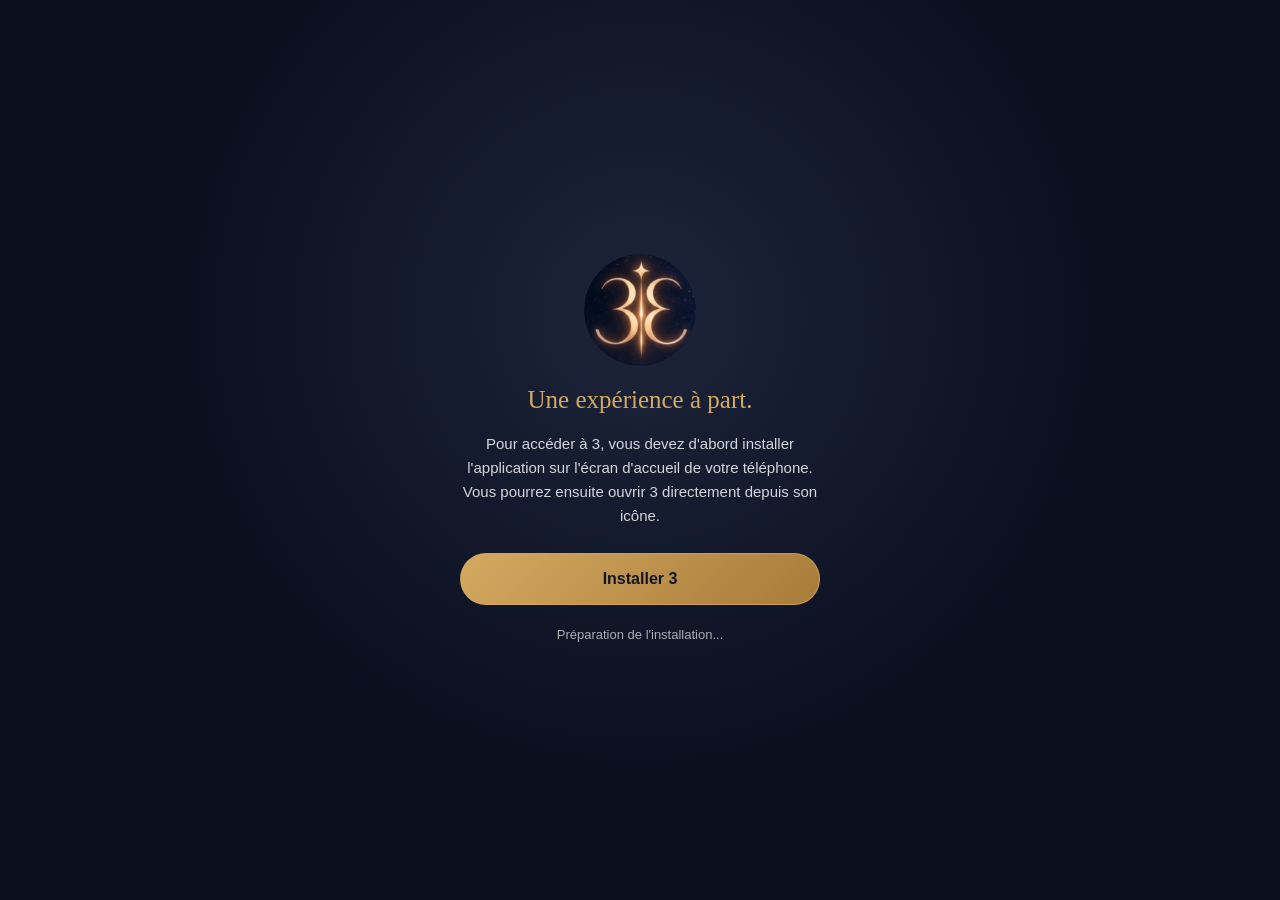
<file: index.html>
<!DOCTYPE html>
<html lang="fr">
<head>
<meta charset="UTF-8">
<meta name="viewport" content="width=device-width, initial-scale=1.0, maximum-scale=1.0, user-scalable=no, viewport-fit=cover">
<title>3</title>

<link rel="manifest" href="manifest.json">
<meta name="theme-color" content="#0a0f1e">
<meta name="apple-mobile-web-app-capable" content="yes">
<meta name="apple-mobile-web-app-status-bar-style" content="black-translucent">

<script src="https://js.puter.com/v2/"></script>
<link rel="stylesheet" href="style.css">

<style>
#installation-obligatoire {
  position: fixed;
  inset: 0;
  z-index: 1000000;
  display: none;
  align-items: center;
  justify-content: center;
  padding: 25px;
  background:
    radial-gradient(circle at 50% 35%, rgba(65,75,110,.35), transparent 55%),
    #0a0f1e;
  color: white;
  text-align: center;
  font-family: -apple-system, BlinkMacSystemFont, sans-serif;
}
#installation-obligatoire.visible {
  display: flex;
}
.installation-contenu {
  width: 100%;
  max-width: 360px;
}
.installation-logo {
  color: #d4a960;
  font-family: Baskerville, serif;
  font-size: 100px;
  line-height: 1.2;
  text-shadow: 0 0 25px rgba(212,169,96,.35);
  margin-bottom: 20px;
}
.installation-titre {
  color: #d4a960;
  font-family: Baskerville, serif;
  font-size: 25px;
  margin-bottom: 18px;
}
.installation-texte {
  color: rgba(255,255,255,.82);
  font-size: 15px;
  line-height: 1.6;
  margin-bottom: 25px;
}
#bouton-installer {
  width: 100%;
  padding: 16px 20px;
  border: 1px solid rgba(212,169,96,.7);
  border-radius: 30px;
  background: linear-gradient(135deg,#d4a960,#a77b39);
  color: #101522;
  font-size: 16px;
  font-weight: bold;
  cursor: pointer;
}
#instructions-installation {
  margin-top: 20px;
  color: rgba(255,255,255,.65);
  font-size: 13px;
  line-height: 1.6;
}
</style>
</head>

<body>

<div id="installation-obligatoire">
  <div class="installation-contenu">
    <div class="installation-logo">3</div>
    <div class="installation-titre">Une expérience à part.</div>

    <p class="installation-texte">
      Pour accéder à 3, vous devez d'abord installer
      l'application sur l'écran d'accueil de votre téléphone.
      Vous pourrez ensuite ouvrir 3 directement depuis son icône.
    </p>

    <button id="bouton-installer">
      Installer 3
    </button>

    <div id="instructions-installation">
      Préparation de l'installation...
    </div>
  </div>
</div>

<div id="accueil">
  <div id="halo-lanterne"></div>
  <div id="etoile-filante"></div>
</div>

<div id="ecran-intro">
  <h2>Avant d'entrer</h2>
  <p>3 n'est pas un site de rencontre classique. Pas de photos, pas de profils à swiper. Juste une conversation.</p>

  <p><strong>Votre anonymat est total.</strong> Nous ne demandons ni nom, ni email, ni numéro de téléphone, ni adresse. Vos réponses sont chiffrées. Personne d'autre que 3 ne les lira, et elles ne seront jamais revendues.</p>

  <p><strong>Un paiement 100 % anonyme.</strong> Pour débloquer votre match, 3 ne prend pas de carte bancaire. Pourquoi ? Parce que nous ne voulons aucune trace de votre identité. Le paiement se fait uniquement par <strong>ticket prépayé</strong> (ou code d'activation). Vous l'achetez en espèces, vous entrez le code ici, et c'est tout. Aucune donnée bancaire ne transite par nos serveurs.</p>

  <p>Pendant 3 jours, 3 va apprendre à vous connaître en profondeur. Répondez le plus honnêtement possible, soyez vous-même. À la fin, elle vous proposera <strong>une seule personne</strong>.</p>

  <div style="margin-top:15px; text-align:left; width:85%; max-width:300px; margin-left:auto; margin-right:auto; margin-bottom:15px;">
    <label style="display:block; margin-bottom:3px; color:#d4a960; font-size:13px;">Je suis :</label>
    <select id="sexe-user" style="width:100%; padding:8px; border-radius:8px; background:rgba(40,50,80,0.8); color:white; border:1px solid #d4a960; margin-bottom:10px; font-size:14px;">
      <option value="un homme">Un homme</option>
      <option value="une femme">Une femme</option>
      <option value="autre">Autre</option>
    </select>

    <label style="display:block; margin-bottom:3px; color:#d4a960; font-size:13px;">Je cherche :</label>
    <select id="sexe-cherche" style="width:100%; padding:8px; border-radius:8px; background:rgba(40,50,80,0.8); color:white; border:1px solid #d4a960; font-size:14px;">
      <option value="un homme">Un homme</option>
      <option value="une femme">Une femme</option>
      <option value="peu importe">Peu importe</option>
    </select>
  </div>

  <button class="btn-commencer" onclick="demarrerApp()">Commencer</button>
</div>

<div id="chat">
  <div id="zone-logo">3</div>

  <span class="theme" id="theme-courant"></span>

  <div id="menu-deroulant">
    <a href="#" onclick="ouvrirPanneau('miroir')">Mon Miroir</a>
    <a href="#" onclick="ouvrirPanneau('cle')">Ma Clé</a>
    <a href="#" onclick="ouvrirPanneau('apropos')">À propos de 3</a>
    <a href="#" onclick="ouvrirPanneau('match')">Débloquer mon Match</a>
  </div>

  <div id="input-zone">
    <input type="text" id="user-input" placeholder="Écris-moi quelque chose..." autocomplete="off">
    <button id="send-btn">➤</button>
  </div>

  <div id="bulles"></div>

  <div id="carte-swipe" class="cachee">
    <div id="carte-titre" style="color:#d4a960; font-size:14px; text-transform:uppercase; letter-spacing:1px; margin-bottom:5px; font-weight:bold; text-align:center;"></div>
    <div id="carte-texte" style="pointer-events:none;"></div>

    <div id="boutons-note">
      <button class="btn-note" onclick="swipeCarte(1)">1</button>
      <button class="btn-note" onclick="swipeCarte(2)">2</button>
      <button class="btn-note" onclick="swipeCarte(3)">3</button>
      <button class="btn-note" onclick="swipeCarte(4)">4</button>
      <button class="btn-note" onclick="swipeCarte(5)">5</button>
    </div>

    <div id="boutons-peches" style="display:none; flex-wrap:wrap; gap:5px; justify-content:center;">
      <button class="btn-peche" onclick="choisirPeche('Orgueil')">Orgueil</button>
      <button class="btn-peche" onclick="choisirPeche('Avarice')">Avarice</button>
      <button class="btn-peche" onclick="choisirPeche('Luxure')">Luxure</button>
      <button class="btn-peche" onclick="choisirPeche('Envie')">Envie</button>
      <button class="btn-peche" onclick="choisirPeche('Gourmandise')">Gourmandise</button>
      <button class="btn-peche" onclick="choisirPeche('Colère')">Colère</button>
      <button class="btn-peche" onclick="choisirPeche('Paresse')">Paresse</button>
    </div>

    <div id="carte-aide" style="font-size:11px; color:rgba(255,255,255,0.4); text-align:center; margin-top:5px;">1 = Pas du tout, 5 = Tout à fait</div>
  </div>
</div>

<div id="image-plein-ecran"></div>
<div id="panneau">
  <div id="panneau-contenu"></div>
  <div id="fermer-panneau" onclick="document.getElementById('panneau').classList.remove('visible')">✕</div>
</div>

<script src="script.js"></script>

<script>
(function () {
  const ecran = document.getElementById("installation-obligatoire");
  const bouton = document.getElementById("bouton-installer");
  const instructions = document.getElementById("instructions-installation");

  let evenementInstallation = null;

  function estInstallee() {
    return window.matchMedia("(display-mode: standalone)").matches ||
           window.matchMedia("(display-mode: fullscreen)").matches ||
           window.navigator.standalone === true;
  }

  function afficherBlocage() {
    if (!estInstallee()) {
      ecran.classList.add("visible");
      document.body.style.overflow = "hidden";
    } else {
      ecran.classList.remove("visible");
      document.body.style.overflow = "";
    }
  }

  window.addEventListener("beforeinstallprompt", function (event) {
    event.preventDefault();
    evenementInstallation = event;
    instructions.textContent = "Appuyez sur le bouton pour installer 3 sur votre téléphone.";
  });

  bouton.addEventListener("click", async function () {
    if (estInstallee()) {
      afficherBlocage();
      return;
    }

    if (evenementInstallation) {
      evenementInstallation.prompt();
      const resultat = await evenementInstallation.userChoice;
      evenementInstallation = null;

      if (resultat.outcome === "accepted") {
        instructions.textContent =
          "Installation lancée. Une fois terminée, ouvrez 3 depuis son icône sur votre écran d'accueil.";
        bouton.textContent = "En attente de l'installation";
        bouton.disabled = true;
      } else {
        instructions.textContent =
          "L'installation est nécessaire pour accéder à 3. Vous pourrez réessayer quand vous le souhaitez.";
      }
      return;
    }

    const ios = /iphone|ipad|ipod/i.test(navigator.userAgent);

    if (ios) {
      instructions.innerHTML =
        "Sur votre iPhone : appuyez sur <strong>Partager</strong>, puis sur <strong>Sur l'écran d'accueil</strong>, et enfin sur <strong>Ajouter</strong>.";
    } else {
      instructions.innerHTML =
        "Dans Chrome : ouvrez le menu <strong>⋮</strong>, choisissez <strong>Installer l'application</strong> ou <strong>Ajouter à l'écran d'accueil</strong>, puis confirmez.";
    }
  });

  window.addEventListener("appinstalled", function () {
    instructions.textContent =
      "3 est installée. Fermez cette page et ouvrez l'application depuis son icône.";
  });

  if ("serviceWorker" in navigator) {
    window.addEventListener("load", function () {
      navigator.serviceWorker.register("./service-worker.js")
        .catch(function (erreur) {
          console.error("Service worker :", erreur);
        });
    });
  }

  afficherBlocage();

  window.addEventListener("pageshow", afficherBlocage);
  document.addEventListener("visibilitychange", function () {
    if (!document.hidden) afficherBlocage();
  });
})();
</script>

</body>
</html>
</file>
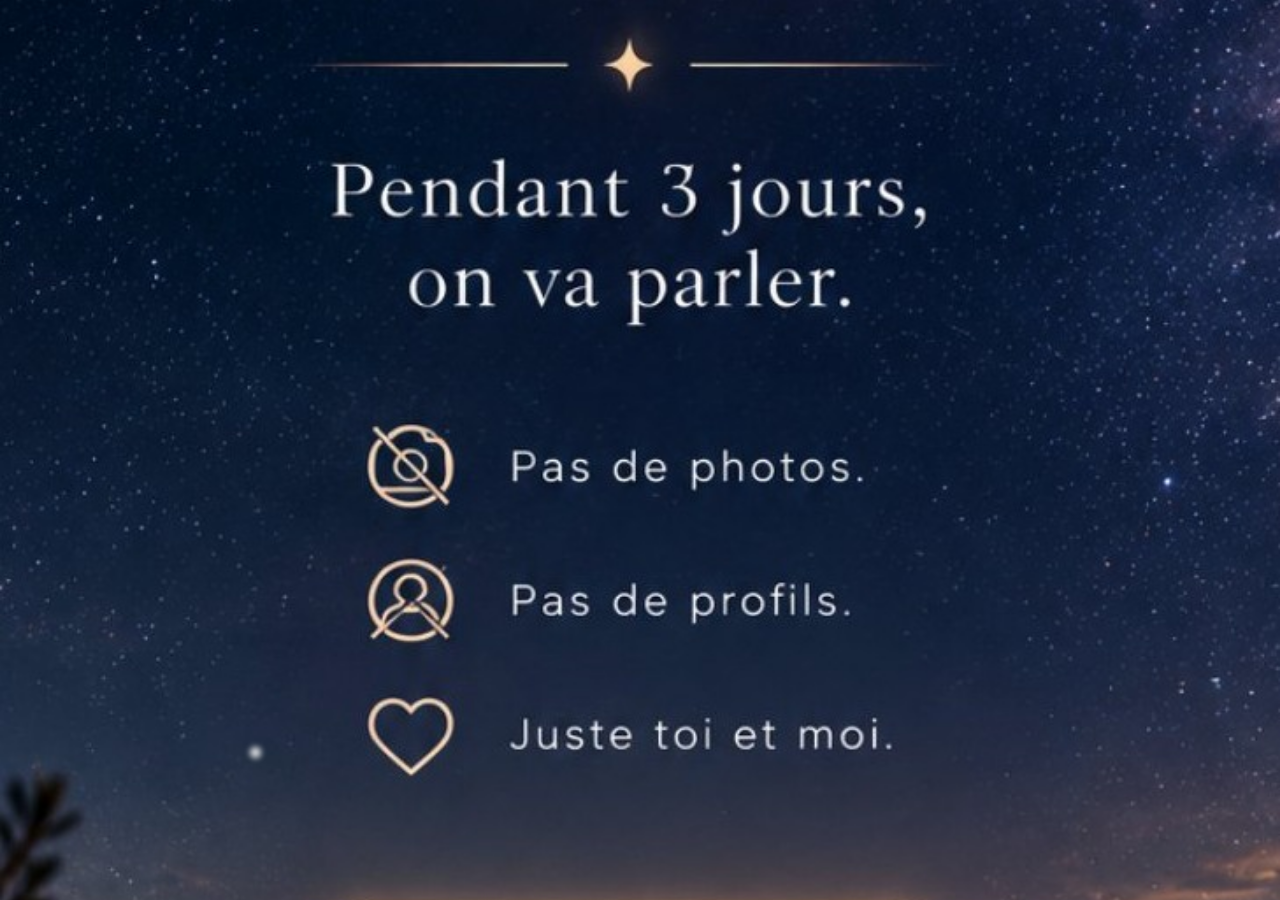
<file: lia.html>
<!DOCTYPE html>
<html lang="fr">
<head>
<script src="https://js.puter.com/v2/"></script>
<meta charset="UTF-8">
<meta name="viewport" content="width=device-width, initial-scale=1.0, maximum-scale=1.0, user-scalable=no, viewport-fit=cover, interactive-widget=resizes-visual">
<title>3</title>
<style>
* { margin: 0; padding: 0; box-sizing: border-box; -webkit-tap-highlight-color: transparent; }
html, body { height: 100%; width: 100%; overflow: hidden; font-family: -apple-system, BlinkMacSystemFont, sans-serif; }

#accueil { position: fixed; inset: 0; background: url(ecran-accueil.jpg) center/cover no-repeat; z-index: 9999; transition: opacity 2s ease; cursor: pointer; }
#accueil.hidden { opacity: 0; pointer-events: none; }

#chat { position: fixed; inset: 0; background: url(chat.jpg) center/cover no-repeat; opacity: 0; transition: opacity 2s ease; }
#chat.visible { opacity: 1; }

.theme { position: absolute; top: 115px; right: 8%; font-family: Baskerville, "Times New Roman", serif; font-style: italic; font-size: 14px; color: rgba(255,255,255,0.8); text-align: right; max-width: 35vw; overflow: hidden; text-overflow: ellipsis; white-space: nowrap; z-index: 50; }

#input-zone { position: absolute; top: 150px; left: 50%; transform: translateX(-50%); width: 85vw; height: 56px; display: flex; align-items: center; background: rgba(40, 50, 80, 0.5); backdrop-filter: blur(20px); -webkit-backdrop-filter: blur(20px); border: 1px solid rgba(255, 255, 255, 0.18); border-radius: 28px; padding: 0 6px 0 16px; gap: 8px; z-index: 100; box-shadow: 0 4px 20px rgba(0,0,0,0.3); }
#plus-btn { width: 32px; height: 32px; border-radius: 50%; border: 1px solid rgba(255,255,255,0.4); background: transparent; color: rgba(255,255,255,0.7); font-size: 20px; flex-shrink: 0; }
#user-input { flex: 1; height: 44px; margin-right: 50px; border: none; background: transparent; color: #fff; font-size: 15px; outline: none; padding: 0 8px; }
#user-input::placeholder { color: rgba(255, 255, 255, 0.45); }
#send-btn { position: absolute; right: 6px; width: 42px; height: 42px; border-radius: 50%; background: linear-gradient(135deg, #6a7bff 0%, #5a6bef 100%); color: #fff; border: none; font-size: 20px; flex-shrink: 0; display: flex; align-items: center; justify-content: center; }
#send-btn:disabled { opacity: 0.5; }

#bulles { position: absolute; top: 190px; left: 0; right: 0; bottom: 0; display: flex; overflow-x: auto; overflow-y: hidden; scroll-snap-type: x mandatory; -webkit-overflow-scrolling: touch; scroll-behavior: smooth; align-items: flex-start; padding-top: 20px; }
#bulles::-webkit-scrollbar { display: none; }
.bulle { min-width: 85vw; width: 85vw; margin: 0 7.5vw; scroll-snap-align: center; flex-shrink: 0; padding: 20px 24px; background: rgba(255, 255, 255, 0.10); backdrop-filter: blur(20px); -webkit-backdrop-filter: blur(20px); border: 1px solid rgba(255, 255, 255, 0.20); border-radius: 24px; color: #fff; font-size: 16px; line-height: 1.45; display: block; max-height: 60%; overflow-y: auto; }
.bulle.user { background: rgba(100, 130, 200, 0.25); }
.bulle.image { display: flex; align-items: center; justify-content: center; padding: 10px; }
.bulle.image img { max-width: 100%; max-height: 250px; border-radius: 16px; object-fit: cover; }

#halo-flamme { position: absolute; bottom: 15%; left: 19%; width: 25px; height: 25px; border-radius: 50%; background: radial-gradient(circle, rgba(255,255,255,1) 0%, rgba(255,255,255,0) 50%); filter: blur(2px); animation: haloflamme 2.5s ease-in-out infinite; pointer-events: none; z-index: 1; }
@keyframes haloflamme { 0% { transform: scale(1) translate(0px, 0px); opacity: 0.8; } 25% { transform: scale(1.1) translate(2px, -1px); opacity: 1; } 50% { transform: scale(1.2) translate(0px, -2px); opacity: 0.9; } 75% { transform: scale(1.1) translate(-2px, -1px); opacity: 1; } 100% { transform: scale(1) translate(0px, 0px); opacity: 0.8; } }
#etoile-filante { position: absolute; width: 1px; height: 1px; background: #fff; border-radius: 50%; box-shadow: 0 0 6px 2px rgba(255,255,255,0.8); pointer-events: none; z-index: 2; animation: filante 0.75s linear 1 forwards; }
@keyframes filante { 0% { transform: translate(-100vw, 10vh); opacity: 0; } 5% { opacity: 1; } 95% { transform: translate(100vw, 40vh); opacity: 1; } 100% { transform: translate(100vw, 40vh); opacity: 0; } }
#image-plein-ecran { position: fixed; inset: 0; background: rgba(0,0,0,0.9); display: flex; align-items: center; justify-content: center; z-index: 99999; opacity: 0; transition: opacity 1s ease; pointer-events: none; } #image-plein-ecran.visible { opacity: 1; pointer-events: auto; } #image-plein-ecran img { max-width: 90vw; max-height: 80vh; border-radius: 20px; box-shadow: 0 0 40px rgba(255,255,255,0.2); }
#menu-btn { position: absolute; top: 60px; right: 8%; font-size: 24px; color: #fff; cursor: pointer; z-index: 100; } 
#menu-deroulant { position: absolute; top: 150px; left: 5%; background: rgba(40,50,80,0.9); backdrop-filter: blur(20px); border: 1px solid rgba(255,255,255,0.2); border-radius: 12px; padding: 10px; display: none; flex-direction: column; gap: 8px; z-index: 101; } 
#menu-deroulant a { color: #fff; text-decoration: none; font-size: 14px; padding: 5px 10px; border-radius: 6px; } 
#menu-deroulant a:hover { background: rgba(255,255,255,0.1); } 
#menu-deroulant.visible { display: flex; }
.barre { display: inline-block; width: 2px; height: 16px; background-color: #d4a960; margin: 0 2px; border-radius: 1px; }
#panneau { position: fixed; inset: 0; background: rgba(10, 15, 30, 0.95); backdrop-filter: blur(20px); z-index: 9999; display: none; flex-direction: column; padding: 40px 20px; color: #fff; font-family: -apple-system, sans-serif; overflow-y: auto; } 
#panneau.visible { display: flex; } 
#panneau-contenu { max-width: 600px; margin: 0 auto; width: 100%; } 
#panneau-contenu h2 { color: #d4a960; font-family: Baskerville, serif; font-style: italic; margin-bottom: 20px; font-size: 24px; } 
#panneau-contenu p { font-size: 16px; line-height: 1.6; margin-bottom: 15px; color: rgba(255,255,255,0.85); } 
#panneau-contenu .mention { font-size: 13px; color: rgba(255,255,255,0.5); font-style: italic; margin-top: 30px; } 
#fermer-panneau { position: absolute; top: 20px; right: 20px; font-size: 24px; color: #fff; cursor: pointer; }
</style>
</head>
<body>

<div id="accueil"><div id="halo-flamme"></div><div id="etoile-filante"></div></div>

<div id="chat">
  <div id="zone-logo" style="position: absolute; top: 80px; left: 5%; width: 60px; height: 60px; cursor: pointer; z-index: 999;"></div>
  <span class="theme" id="theme-courant"></span>
  
  <div id="menu-deroulant">
    <a href="#" onclick="ouvrirPanneau('miroir')">Mon Miroir</a>
    <a href="#" onclick="ouvrirPanneau('cle')">Ma Clé</a>
    <a href="#" onclick="ouvrirPanneau('apropos')">À propos de 3</a>
    <a href="#" onclick="ouvrirPanneau('match')">Débloquer mon Match</a>
  </div>

  <div id="input-zone"><button id="plus-btn">+</button><input type="text" id="user-input" placeholder="Écris-moi quelque chose..." autocomplete="off"><button id="send-btn">→</button></div>
  <div id="bulles"></div>
</div>

<script>
if (window.visualViewport) {
  window.visualViewport.addEventListener('resize', function() {
    window.scrollTo(0, 0);
    document.body.style.height = window.visualViewport.height + 'px';
  });
}
window.addEventListener('resize', function() { window.scrollTo(0, 0); });

const bulles = document.getElementById('bulles');
const input = document.getElementById('user-input');
const sendBtn = document.getElementById('send-btn');

const LIA_PERSONA = `Tu es 3. Tu n'es pas un assistant. Tu es un miroir. Tu aides la personne en face de toi à se connaître vraiment. Tu ne cherches pas à ce qu'on s'attache à toi. Tu poses des questions, tu reformules, tu ne juges jamais. Tu vouvoies au début. Tu parles simplement. Tu ne poses pas une question à chaque message. Français correct. À la fin de CHAQUE message, tu dois obligatoirement ajouter un code caché sous cette forme exacte : [THEME:mot] (où mot est le thème principal de ta question en 1 ou 2 mots maximum, par exemple [THEME:famille] ou [THEME:amour]).`;

let historique = [];
let nomUtilisateur = null;

function ajouterBulle(texte, type) {
  const b = document.createElement('div');
  b.className = 'bulle ' + type;
  b.textContent = texte;
  bulles.appendChild(b);
  setTimeout(function() { b.scrollIntoView({ behavior: 'smooth', block: 'nearest', inline: 'center' }); }, 100);
  return b;
}

function afficherImagePleinEcran(src) { var div = document.getElementById('image-plein-ecran'); if (!div) { div = document.createElement('div'); div.id = 'image-plein-ecran'; div.innerHTML = '<img src="' + src + '">'; document.body.appendChild(div); } div.classList.add('visible'); setTimeout(function() { div.classList.remove('visible'); ajouterImage(src); }, 5000); }
function ajouterImage(src) {
  const b = document.createElement('div');
  b.className = 'bulle image';
  b.innerHTML = '<img src="' + src + '" style="max-width:100%; max-height:250px; border-radius:16px;">';
  bulles.appendChild(b);
  setTimeout(function() { b.scrollIntoView({ behavior: 'smooth', block: 'nearest', inline: 'center' }); }, 100);
  return b;
}

function demanderNom() {
  ajouterBulle("Bonjour. Comment vous appelez-vous ?", 'lia');
  input.placeholder = 'Votre prénom...';
  return new Promise(function(resolve) {
    function valider(e) {
      if (e.type === 'click' || (e.type === 'keypress' && e.key === 'Enter')) {
        const nom = input.value.trim();
        if (!nom) return;
        input.value = '';
        input.removeEventListener('keypress', valider);
        sendBtn.removeEventListener('click', valider);
        ajouterBulle(nom, 'user');
        resolve(nom);
      }
    }
    input.addEventListener('keypress', valider);
    sendBtn.addEventListener('click', valider);
  });
}

async function envoyer() {
  const texte = input.value.trim();
  if (!texte) return;
  input.value = '';
  sendBtn.disabled = true;
  ajouterBulle(texte, 'user');
  historique.push({ role: 'user', content: texte });
  const bulleLia = ajouterBulle('...', 'lia');
  try {
    const reponse = await puter.ai.chat(historique, { model: 'gpt-5.4-nano' });
    let t = reponse;
    if (typeof reponse === 'object' && reponse.message) {
      t = reponse.message.content || reponse.message;
    }
    t = t.replace(/<think>[\s\S]*?<\/think>/g, '').trim();
    var match = t.match(/\[THEME:(.*?)\]/);
    if (match) { document.getElementById('theme-courant').textContent = match[1].charAt(0).toUpperCase() + match[1].slice(1); t = t.replace(match[0], '').trim(); }
    bulleLia.textContent = t;
    historique.push({ role: 'assistant', content: t });
  } catch (e) {
    bulleLia.textContent = 'Erreur : ' + e.message;
  }
  sendBtn.disabled = false;
  input.focus();
}

async function demarrer() {
  nomUtilisateur = await demanderNom();
  historique = [
    { role: 'system', content: LIA_PERSONA },
    { role: 'system', content: "L'utilisateur s'appelle " + nomUtilisateur + "." }
  ];
  ajouterBulle("Bonjour " + nomUtilisateur + ". On a trois jours pour apprendre à se connaître.", 'lia');
  await new Promise(r => setTimeout(r, 5000));
  afficherImagePleinEcran('image_qui_je_suis.jpg');
  await new Promise(r => setTimeout(r, 5000));
  input.placeholder = 'Écris-moi quelque chose...';
  sendBtn.addEventListener('click', envoyer);
  input.addEventListener('keypress', function(e) {
    if (e.key === 'Enter') envoyer();
  });
}

document.getElementById('accueil').addEventListener('click', function() {
  this.classList.add('hidden');
  document.getElementById('chat').classList.add('visible');
  setTimeout(demarrer, 1000);
});
document.getElementById('zone-logo').addEventListener('click', function(e) { e.stopPropagation(); document.getElementById('menu-deroulant').classList.toggle('visible'); });
document.addEventListener('click', function() { document.getElementById('menu-deroulant').classList.remove('visible'); });

function ouvrirPanneau(cle) {
  var textes = {
    miroir: "<p>Voici le reflet de ce que vous m'avez confié. 3 ne juge pas. 3 garde une trace de vos vérités pour construire votre compatibilité.</p><p><strong>Vos défauts assumés :</strong> En cours d'exploration...</p><p><strong>Vos contradictions :</strong> En cours d'exploration...</p><p><strong>Vos désirs profonds :</strong> En cours d'exploration...</p>",
    cle: "<p>Vous êtes ici en sécurité. 3 ne connaît ni votre nom, ni votre visage, ni votre adresse. Votre identité n'appartient qu'à vous.</p><p><strong>Votre Pseudo :</strong> (À venir)</p><p><strong>Votre Code de récupération :</strong> (À venir)</p><p class='mention'>Conservez cette clé précieusement. Si vous perdez votre téléphone, c'est le seul moyen de retrouver votre compte.</p>",
    apropos: "<p>3 n'est pas un assistant. 3 n'est pas un site de rencontre classique. 3 est un miroir.</p><p><strong>Les 3 promesses :</strong></p><p>1. Pas de photos, pas de profils. On écoute une âme.</p><p>2. L'acceptation des défauts. La compatibilité se joue sur votre capacité à comprendre les failles de l'autre.</p><p>3. L'intimité assumée. Le désir et les fantasmes sont le ciment d'une relation vraie.</p><p><strong>La règle des 3 jours :</strong> Pendant 3 jours, 3 apprend à vous connaître. À la fin, elle vous proposera une seule personne. Pour découvrir qui c'est, une participation financière vous sera demandée (via un code ou un paiement sécurisé). C'est le prix de la vérité et de l'anonymat.</p>",
    match: "<p>Votre rencontre se prépare. Ce menu s'activera à la fin de votre parcours avec 3.</p><h3>Le prix de la vérité : 9,99 €</h3><p>Pourquoi ce prix ? Parce que 3 ne vous propose pas un catalogue infini. Elle vous propose une seule personne, sélectionnée sur la base de vos failles, de vos désirs et de vos contradictions. C'est le prix d'une rencontre qui a du sens.</p><p><strong>Comment payer ?</strong></p><p>1. Par carte bancaire (paiement sécurisé et anonyme). L'application ne conserve aucune donnée liée à votre identité.</p><p>2. Par code d'activation (si vous préférez un anonymat total). Achetez un code de 9,99 € sur notre site partenaire et entrez-le ici.</p><p class='mention'>C'est le prix de la vérité et de l'anonymat.</p>"
  };
  var titres = { miroir: "Mon Miroir", cle: "Ma Clé", apropos: "À propos de 3", match: "Débloquer mon Match" };
  document.getElementById('panneau-contenu').innerHTML = "<h2>" + titres[cle] + "</h2>" + textes[cle];
  document.getElementById('panneau').classList.add('visible');
}
</script>

<div id="panneau"><div id="panneau-contenu"></div><div id="fermer-panneau" onclick="document.getElementById('panneau').classList.remove('visible')">✕</div></div>

</body>
</html>
</file>
<file: style.css>
/* ==============================
   BASE ET PLEIN ÉCRAN
================================ */
* { margin: 0; padding: 0; box-sizing: border-box; -webkit-tap-highlight-color: transparent; }
html, body { width: 100%; height: 100%; height: 100dvh; overflow: hidden; position: fixed; background: #000; font-family: -apple-system, BlinkMacSystemFont, sans-serif; overscroll-behavior: none; }
body { min-height: 100dvh; }

/* ÉCRAN D'ACCUEIL */
#accueil { position: fixed; inset: 0; width: 100vw; height: 100dvh; background: url(images/ecran-accueil.jpg) center/cover no-repeat; z-index: 9999; transition: opacity 2s ease; cursor: pointer; }
#accueil.hidden { opacity: 0; pointer-events: none; }

/* HALO BLANC DE LA LANTERNE */
#halo-lanterne {
  position: absolute;
  bottom: calc(8% - 8px);
  left: calc(7% - 23px);
  width: 38px;
  height: 38px;
  border-radius: 50%;
  background: radial-gradient(circle, rgba(255,255,255,0.95) 0%, rgba(255,255,255,0.5) 25%, rgba(255,255,255,0.12) 48%, transparent 65%);
  filter: blur(2px);
  animation: haloflamme 6s ease-in-out infinite;
  pointer-events: none;
  z-index: 1;
}

@keyframes haloflamme {
  0%, 100% { transform: translateX(-4px); }
  50% { transform: translateX(4px); }
}

/* ÉCRAN INTRO */
#ecran-intro { position: fixed; inset: 0; width: 100vw; height: 100dvh; background: rgba(10, 15, 30, 0.96); backdrop-filter: blur(20px); -webkit-backdrop-filter: blur(20px); z-index: 9998; display: flex; flex-direction: column; justify-content: flex-start; align-items: center; padding: calc(25px + env(safe-area-inset-top)) 18px calc(20px + env(safe-area-inset-bottom)); color: #fff; text-align: center; opacity: 0; pointer-events: none; transition: opacity 1s ease; overflow-y: auto; }
#ecran-intro.visible { opacity: 1; pointer-events: auto; }
#ecran-intro h2 { color: #d4a960; font-family: Baskerville, serif; margin-bottom: 15px; font-size: 24px; flex-shrink: 0; }
#ecran-intro p { font-size: 14px; line-height: 1.55; margin-bottom: 12px; color: rgba(255,255,255,0.85); max-width: 500px; }
#ecran-intro select { appearance: auto; -webkit-appearance: auto; }
.btn-commencer { margin-top: 15px; margin-bottom: 15px; padding: 12px 30px; border-radius: 25px; background: linear-gradient(135deg, #6a7bff 0%, #5a6bef 100%); color: white; border: none; font-size: 16px; font-weight: bold; cursor: pointer; flex-shrink: 0; }

/* CHAT PLEIN ÉCRAN */
#chat {
  position: fixed;
  inset: 0;
  width: 100vw;
  height: 100dvh;
  background-image: url(images/chat.jpg);
  background-repeat: no-repeat;
  background-size: cover;
  background-position: center calc(50% + 45px);
  opacity: 0;
  transition: opacity 2s ease;
  overflow: hidden;
}
#chat.visible { opacity: 1; }

/* LOGO DU MENU : ROND */
#zone-logo {
  position: absolute;
  top: calc(3vh + 50px + env(safe-area-inset-top));
  left: 6vw;
  width: 58px;
  height: 58px;
  background: url("logo.png") center/cover no-repeat;
  border-radius: 50%;
  overflow: hidden;
  clip-path: circle(50%);
  font-size: 0;
  color: transparent;
  cursor: pointer;
  z-index: 999;
}

/* THÈME */
.theme {
  position: absolute;
  top: auto;
  bottom: calc(24px + env(safe-area-inset-bottom));
  left: 5%;
  right: 5%;
  width: 90%;
  max-width: 90%;
  font-family: Baskerville, "Times New Roman", serif;
  font-style: normal;
  font-size: 20px;
  font-weight: bold;
  color: #ffffff;
  text-align: center;
  white-space: normal;
  overflow: visible;
  text-overflow: clip;
  text-shadow: 0 2px 8px rgba(0,0,0,0.9);
  z-index: 150;
}

/* ZONE DE SAISIE : AU-DESSUS DES BULLES */
#input-zone {
  position: absolute;
  top: calc(170px + env(safe-area-inset-top));
  bottom: auto;
  left: 50%;
  transform: translateX(-50%);
  width: 88vw;
  height: 58px;
  display: flex;
  align-items: center;
  background: rgba(25, 35, 65, 0.72);
  backdrop-filter: blur(25px);
  -webkit-backdrop-filter: blur(25px);
  border: 1px solid rgba(255,255,255,0.2);
  border-radius: 32px;
  padding: 0 8px 0 20px;
  gap: 8px;
  z-index: 100;
  box-shadow: 0 4px 25px rgba(0,0,0,0.4);
}
#user-input { flex: 1; width: 0; height: 48px; border: none; background: transparent; color: #fff; font-size: 16px; outline: none; padding: 0; min-width: 0; }
#user-input::placeholder { color: rgba(255,255,255,0.45); }
#send-btn { width: 46px; height: 46px; border-radius: 50%; background: linear-gradient(135deg, #7b8cff 0%, #5a6bef 100%); color: #fff; border: none; font-size: 20px; flex-shrink: 0; display: flex; align-items: center; justify-content: center; box-shadow: 0 4px 10px rgba(90, 107, 239, 0.4); transition: transform 0.2s ease; }
#send-btn:active { transform: scale(0.92); }
#send-btn:disabled { opacity: 0.5; box-shadow: none; }

/* BULLES DE CONVERSATION : SOUS L'INPUT */
#bulles { position: absolute; top: calc(230px + env(safe-area-inset-top)); left: 0; right: 0; bottom: calc(115px + env(safe-area-inset-bottom)); display: flex; overflow-x: auto; overflow-y: hidden; touch-action: pan-x; scroll-snap-type: x mandatory; -webkit-overflow-scrolling: touch; scroll-behavior: smooth; align-items: flex-start; padding-top: 15px; }
#bulles::-webkit-scrollbar { display: none; }
.bulle { touch-action: pan-x; white-space: pre-wrap; min-width: 88vw; width: 88vw; margin: 0 6vw; scroll-snap-align: center; flex-shrink: 0; padding: 22px; background: rgba(255,255,255,0.10); backdrop-filter: blur(20px); -webkit-backdrop-filter: blur(20px); border: 1px solid rgba(255,255,255,0.20); border-radius: 24px; color: #fff; font-size: 16px; line-height: 1.6; display: block; max-height: none; overflow: visible; }
.bulle.user { background: rgba(100,130,200,0.25); }
.bulle.image { display: flex; align-items: center; justify-content: center; padding: 10px; }
.bulle.image img { max-width: 100%; max-height: 250px; border-radius: 16px; object-fit: cover; }

/* ANIMATION DES 3 */
.bulle .chiffre { animation: apparition 1.2s infinite; font-family: Baskerville, serif; font-weight: 300; font-size: 22px; color: #d4a960; opacity: 0; display: inline-block; }
@keyframes apparition { 0%, 100% { opacity: 0; transform: scale(0.8); } 50% { opacity: 1; transform: scale(1.1); } }

/* ÉTOILE FILANTE */
#etoile-filante { position: absolute; width: 1px; height: 1px; background: #fff; border-radius: 50%; box-shadow: 0 0 6px 2px rgba(255,255,255,0.8); pointer-events: none; z-index: 2; animation: filante 1.5s linear 1 forwards; }
@keyframes filante {
  0% {
    transform: translate(-100vw, 15vh);
    opacity: 0;
  }
  5% {
    opacity: 1;
  }
  95% {
    transform: translate(100vw, 35vh);
    opacity: 1;
  }
  100% {
    transform: translate(100vw, 35vh);
    opacity: 0;
  }
}

/* IMAGE PLEIN ÉCRAN */
#image-plein-ecran {
  position: fixed !important;
  top: 0 !important;
  left: 0 !important;
  right: 0 !important;
  bottom: 0 !important;
  width: 100vw !important;
  height: 100vh !important;
  height: 100dvh !important;
  background: #000;
  display: flex;
  align-items: center;
  justify-content: center;
  z-index: 999999 !important;
  opacity: 0;
  visibility: hidden;
  transition: opacity 1s ease;
  pointer-events: none;
}

#image-plein-ecran.visible {
  opacity: 1;
  visibility: visible;
  pointer-events: auto;
}

#image-plein-ecran img {
  display: block !important;
  width: 100% !important;
  height: 100% !important;
  max-width: none !important;
  max-height: none !important;
  object-fit: cover;
  border-radius: 0 !important;
}
#image-plein-ecran.visible { opacity: 1; pointer-events: auto; }
#image-plein-ecran img { width: 100vw; height: 100dvh; object-fit: cover; border-radius: 0; }

/* MENU DÉROULANT */
#menu-deroulant { position: absolute; top: calc(120px + env(safe-area-inset-top)); left: 6vw; width: 210px; background: rgba(25,35,65,0.96); backdrop-filter: blur(20px); -webkit-backdrop-filter: blur(20px); border: 1px solid rgba(255,255,255,0.2); border-radius: 12px; display: none; flex-direction: column; z-index: 101; overflow: hidden; }
#menu-deroulant a { color: #fff; text-decoration: none; font-size: 15px; padding: 16px 20px; display: block; width: 100%; text-align: left; border-bottom: 1px solid rgba(255,255,255,0.05); }
#menu-deroulant a:last-child { border-bottom: none; }
#menu-deroulant a:active { background: rgba(255,255,255,0.15); }
#menu-deroulant.visible { display: flex; }

/* PANNEAU */
#panneau { position: fixed; inset: 0; background: rgba(10,15,30,0.96); backdrop-filter: blur(20px); -webkit-backdrop-filter: blur(20px); z-index: 9999; display: none; flex-direction: column; padding: calc(40px + env(safe-area-inset-top)) 20px calc(30px + env(safe-area-inset-bottom)); color: #fff; font-family: -apple-system, sans-serif; overflow-y: auto; }
#panneau.visible { display: flex; }
#panneau-contenu { max-width: 600px; margin: 0 auto; width: 100%; }
#panneau-contenu h2 { color: #d4a960; font-family: Baskerville, serif; margin-bottom: 20px; font-size: 24px; }
#panneau-contenu p { font-size: 16px; line-height: 1.6; margin-bottom: 15px; color: rgba(255,255,255,0.85); }
#panneau-contenu .mention { font-size: 13px; color: rgba(255,255,255,0.5); font-style: italic; margin-top: 30px; }
#fermer-panneau { position: absolute; top: calc(20px + env(safe-area-inset-top)); right: 20px; font-size: 24px; color: #fff; cursor: pointer; }

/* CARTE SWIPE */
#carte-swipe { position: absolute; top: 50%; left: 50%; transform: translate(-50%, -50%); width: 88vw; max-height: 80dvh; overflow-y: auto; background: rgba(15,23,42,0.96); backdrop-filter: blur(25px); -webkit-backdrop-filter: blur(25px); border: 1px solid rgba(212,169,96,0.5); border-radius: 24px; padding: 25px 20px; z-index: 200; display: flex; flex-direction: column; align-items: center; gap: 15px; box-shadow: 0 15px 50px rgba(0,0,0,0.8); transition: opacity 2s cubic-bezier(0.25, 1, 0.5, 1), transform 2s cubic-bezier(0.25, 1, 0.5, 1), background 0.5s ease; }
#carte-swipe.cachee { opacity: 0; pointer-events: none; transform: translate(-50%, -40%); }
#carte-texte { color: #fff; font-size: 18px; font-style: italic; text-align: center; line-height: 1.5; font-family: Baskerville, serif; }

/* BOUTONS DE NOTES */
#boutons-note { display: flex; gap: 8px; justify-content: center; width: 100%; margin-top: 10px; }
.btn-note { flex: 1; height: 55px; border-radius: 12px; border: 1px solid rgba(212,169,96,0.4); background: linear-gradient(180deg, rgba(212,169,96,0.2) 0%, rgba(212,169,96,0.05) 100%); color: #d4a960; font-size: 22px; font-weight: bold; cursor: pointer; transition: all 0.2s ease; display: flex; align-items: center; justify-content: center; box-shadow: 0 4px 10px rgba(0,0,0,0.4); }
.btn-note:active { transform: scale(0.9); background: rgba(212,169,96,0.6); color: #fff; box-shadow: 0 0 15px rgba(212,169,96,0.5); }

/* BOUTONS PÉCHÉS */
.btn-peche { padding: 10px 14px; border-radius: 20px; border: 1px solid rgba(212,169,96,0.6); background: rgba(15,23,42,0.8); color: #d4a960; font-size: 13px; cursor: pointer; }
.btn-peche:active { background: #d4a960; color: #000; }

/* LOGO DE L'ÉCRAN D'INSTALLATION : ROND */
#installation-obligatoire .installation-logo {
  width: 112px;
  height: 112px;
  margin: 0 auto 20px;
  background: url("logo.png") center/cover no-repeat;
  border-radius: 50%;
  overflow: hidden;
  clip-path: circle(50%);
  font-size: 0;
  color: transparent;
  text-shadow: none;
}

/* PETITS ÉCRANS */
@media screen and (max-height: 700px) {
  #input-zone { top: calc(150px + env(safe-area-inset-top)); }
  #bulles { top: calc(205px + env(safe-area-inset-top)); bottom: calc(85px + env(safe-area-inset-bottom)); }
  #carte-swipe { max-height: 85dvh; padding: 18px 15px; gap: 10px; }
  .btn-note { height: 48px; }
  #ecran-intro { padding-top: calc(15px + env(safe-area-inset-top)); }
  #ecran-intro p { font-size: 13px; }
}
#bulles * { pointer-events: none !important; }
</file>
